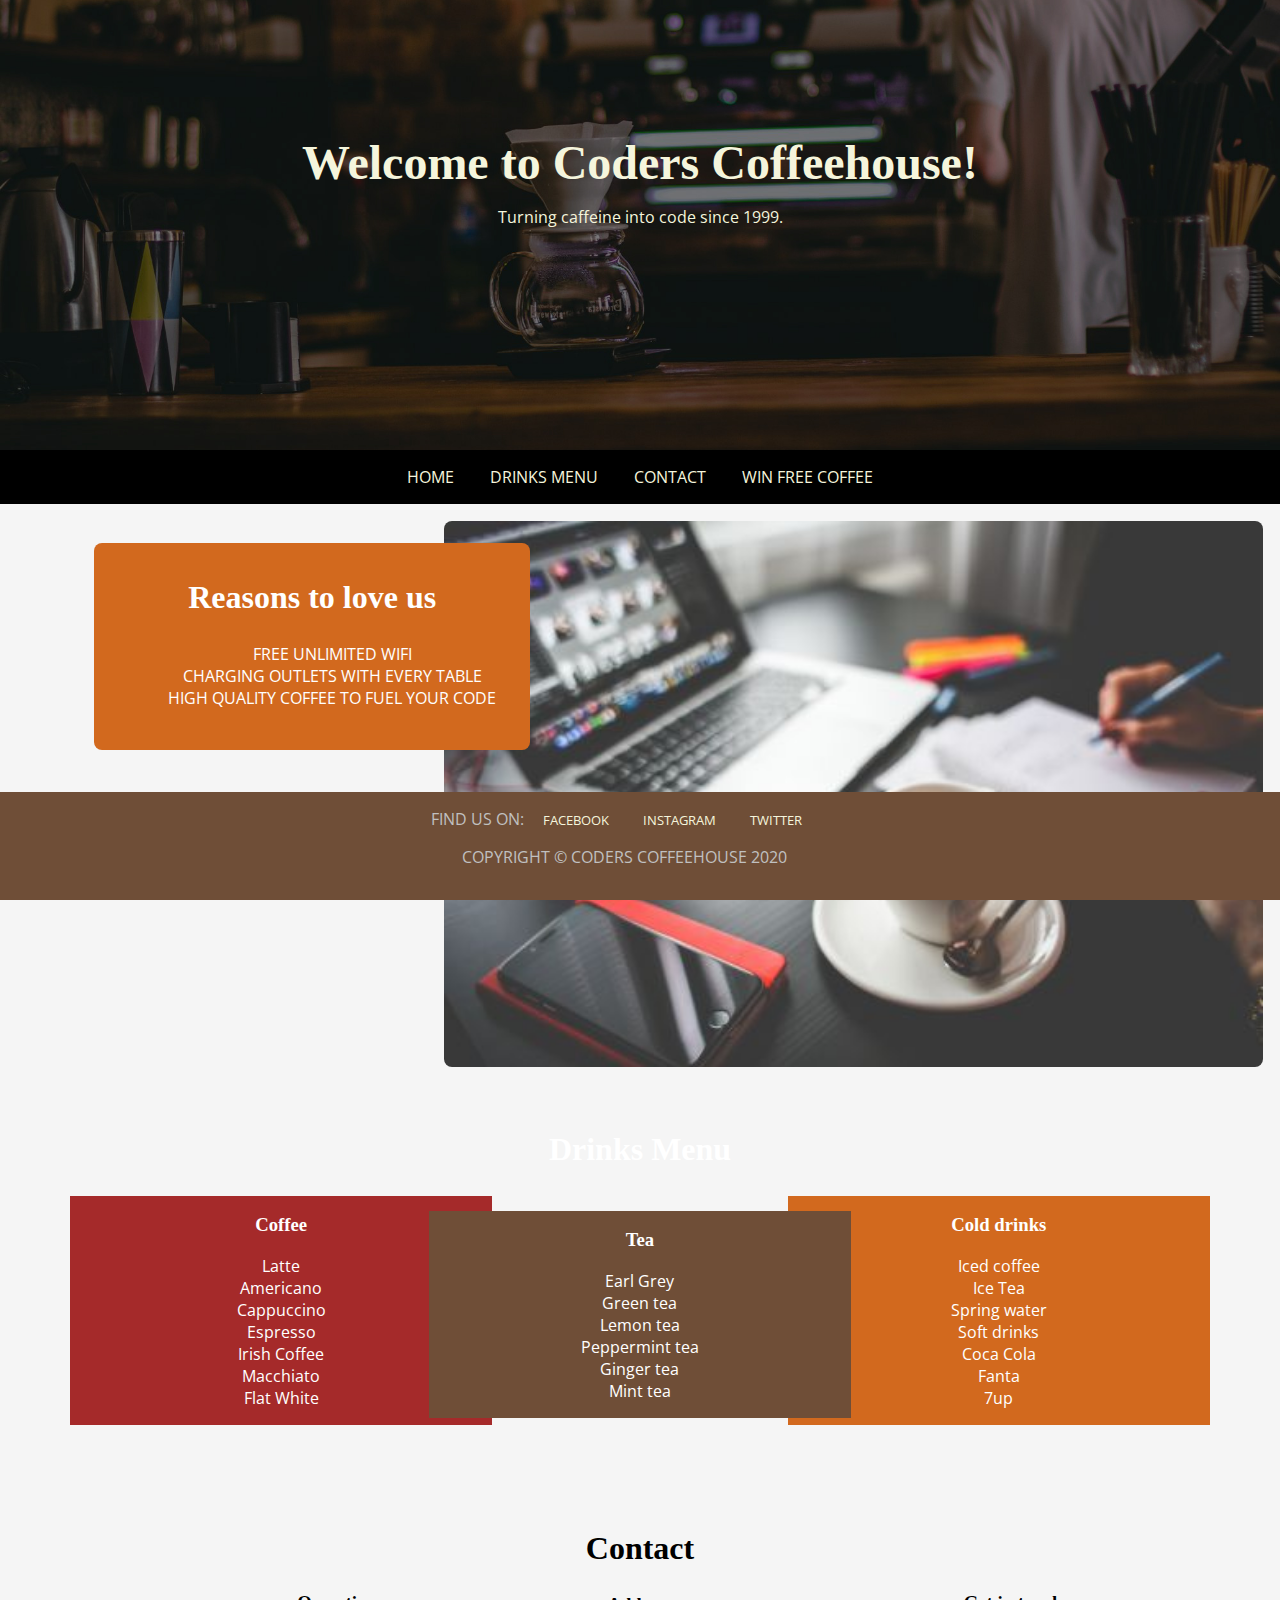
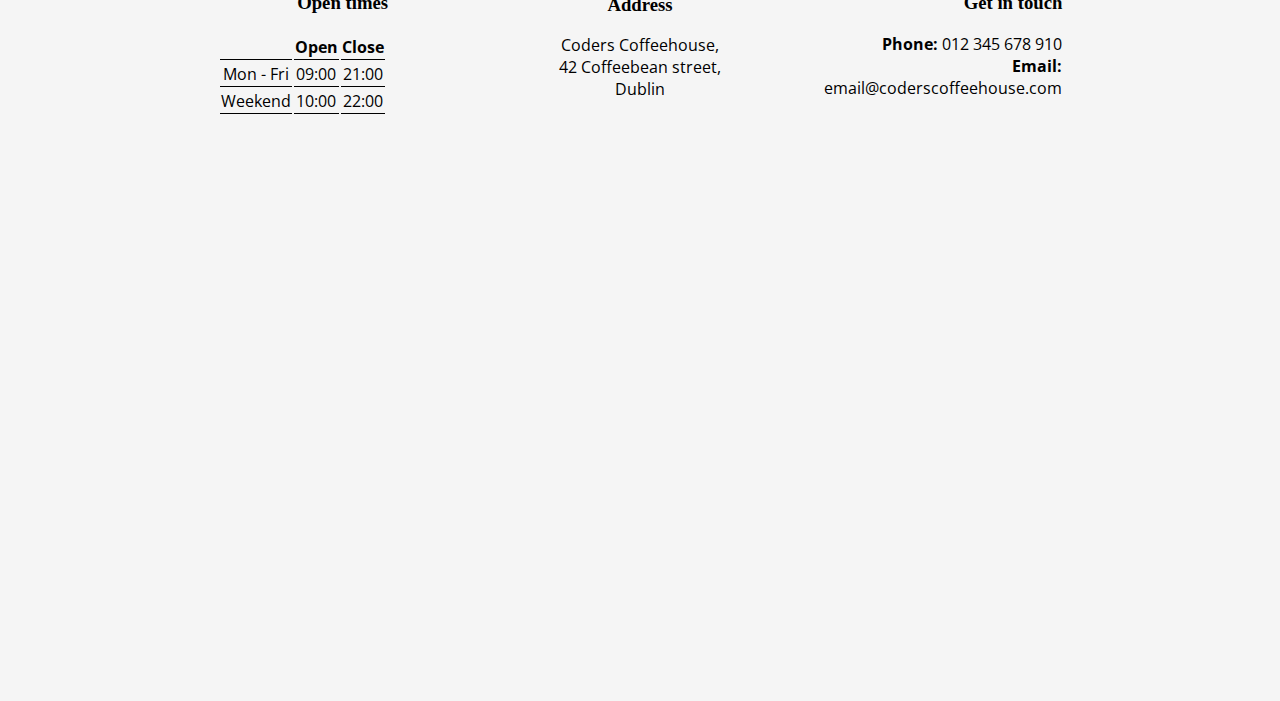
<file: index.html>
<!DOCTYPE html>
<html lang="en-US">

<head>
	<meta charset="UTF-8">
	<meta name="viewport" content="width=device-width, initial-scale=1.0">
	<meta name="description" content="Coders Coffeehouse, Dublin based coffeehouse offering free unlimited wife and quality caffeine to fuel your code.">
	<meta name="keywords" content="coffeehouse, coffee, developers cafe, free wifi, dublin">
	<meta name="author" content="Coders Coffeehouse">
	<link rel="icon" href="favicon.ico">
	<link rel="stylesheet" href="./assets/css/style.css">
	
	<title>Coders Coffeehouse</title>

</head>

<body>

	<header class="text-center page-header" id="home">
		<div class="vertical-center">
		<h1>Welcome to Coders Coffeehouse!</h1>
		<p>Turning caffeine into code since 1999.</p>
		</div>
	</header>

	<nav class="black-background text-center text-uppercase">
		<a href="#home" aria-label="Go to the top of the page">Home</a>
		<a href="#drinks" aria-label="Go to drinks menu section">Drinks Menu</a>
		<a href="#contact" aria-label="Go to contact information section">Contact</a>
		<a href="form.html" aria-label="Fill in our survey for your chance to win free coffee">Win Free Coffee</a>
	</nav>

	<section class="text-center">
		<div class="one-third-width-column text-center text-white float-left">
		<div class="text-white reasons-box">
			<h2>Reasons to love us</h2>
			<ol class="text-uppercase">
				<li>Free unlimited wifi</li>
				<li>Charging outlets with every table</li>
				<li>High quality coffee to fuel your code</li>
			</ol>
		</div>
	</div>
	<div class="two-thirds-width-column float-right">
		<img src="./assets/images/project-1.jpg" 
			alt="Cafe table with laptop and coffee" width="400">
			</div>
	<div class="spacer"></div>
	</section>


  <section id="drinks" class="text-center text-white">
    <h2>Drinks Menu</h2>
    <div id="coffee-box" class="drinks-box float-left">
      <h3>Coffee</h3>
      <ul>
        <li>Latte</li>
        <li>Americano</li>
        <li>Cappuccino</li>
        <li>Espresso</li>
        <li>Irish Coffee</li>
        <li>Macchiato</li>
        <li>Flat White</li>
      </ul>
    </div>

    <div id="tea-box" class="drinks-box">
      <h3>Tea</h3>
      <ul>
        <li>Earl Grey</li>
        <li>Green tea</li>
        <li>Lemon tea</li>
        <li>Peppermint tea</li>
        <li>Ginger tea</li>
        <li>Mint tea</li>
      </ul>
    </div>

    <div id="cold-drinks-box" class="drinks-box float-right">
		<h3>Cold drinks</h3>
		<ul>
			<li>Iced coffee</li>
			<li>Ice Tea</li>
			<li>Spring water</li>
			<li>Soft drinks
			<ul> 
				<li>Coca Cola</li>
				<li>Fanta</li>
				<li>7up</li>
			</ul>
			</li>
		</ul>
    </div>

  </section>


  <section id="contact">
    <h2 class="text-center">Contact</h2>
	<div class="contact-boxes-container">
		<div class="contact-box-left">
			<h3 class="text-center">Open times</h3>

			<table class="text-center">
			<tr>
				<th></th>
				<th>Open</th>
				<th>Close</th>	
			</tr>
			<tr>
				<td>Mon - Fri</td>
				<td>09:00</td>
				<td>21:00</td>
			</tr>
			<tr>
				<td>Weekend</td>
				<td>10:00</td>
				<td>22:00</td>
			</tr>	
			</table>
		</div>
		<div class="text-right contact-box-right">
			<h3>Get in touch</h3>

			<div>
			<span class="bold">Phone: </span>
			<span>012 345 678 910</span>
			</div>
			<div>
			<span class="bold">Email: </span>
			<span>email@coderscoffeehouse.com</span>
			</div>
		</div>
		<div class="contact-box-center">
			<h3>Address</h3>
			<p>Coders Coffeehouse,<br>42 Coffeebean street,<br>Dublin</p>
		</div>
	</div>
  </section>


  <section id="map-wrapper">
    <iframe id="map" src="https://bit.ly/2QVfkiy" width="100%" height="300"></iframe>
  </section>


	<footer class="text-uppercase">

		<span>Find us on:</span>

		<a href="https://www.facebook.com"  target="_blank" rel="noopener" aria-label="Find us on Facebook (link opens in a new tab)">Facebook</a>
		<a href="https://www.instagram.com" target="_blank" rel="noopener" aria-label="Find us on Instagram (link opens in a new tab)">Instagram</a>
		<a href="https://www.twitter.com"   target="_blank" rel="noopener" aria-label="Find us on Twitter (link opens in a new tab)">Twitter</a>

		<p>Copyright © Coders Coffeehouse 2020</p>
	
	</footer>

</body>

</html>
</file>
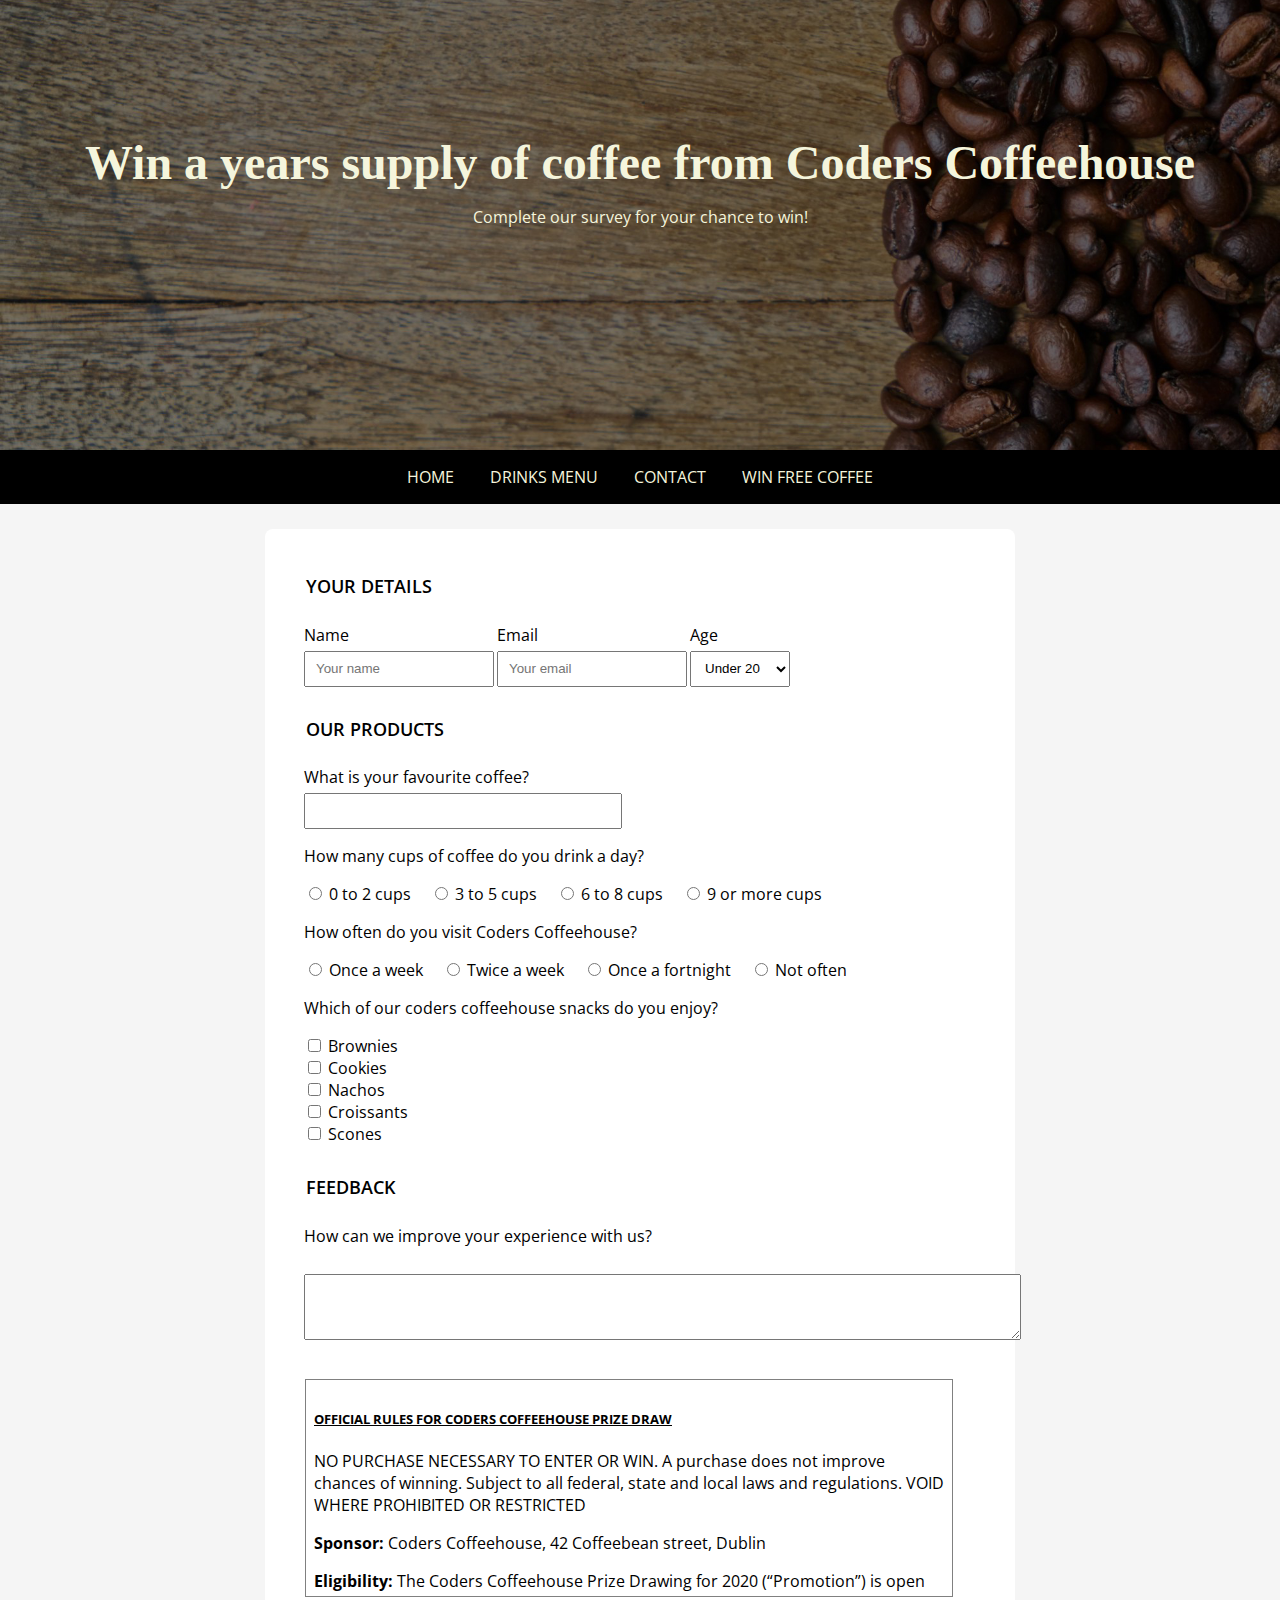
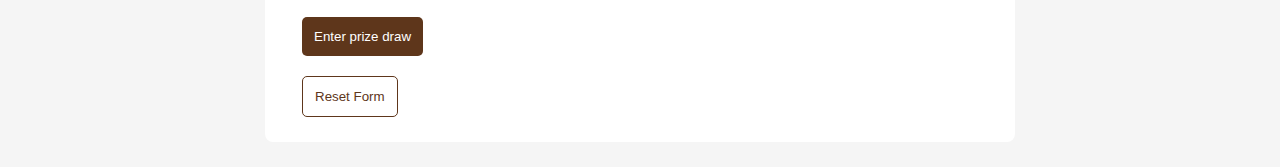
<file: form.html>
<!DOCTYPE html>
<html lang="en-US">

<head>
	<meta charset="UTF-8">
	<meta name="viewport" content="width=device-width, initial-scale=1.0">
	<meta name="description" content="Complete our survey for your chance to win a years supply of coffee from Coders Coffeehouse.">
	<meta name="keywords" content="coffeehouse, coffee, developers cafe, free wifi, dublin">
	<meta name="author" content="Coders Coffeehouse">
	<title>Win a years supply of coffee from Coders Coffeehouse</title>
	<link rel="icon" href="favicon.ico">
	<link rel="stylesheet" href="./assets/css/style.css">

</head>

<body>
	<header class="form-page-header page-header text-center">
		<div class="vertical-center">
			<h1>Win a years supply of coffee from Coders Coffeehouse</h1>
			<p>Complete our survey for your chance to win!</p>
		</div>
	</header>

	
	<nav class="black-background text-center text-uppercase">
		<a href="index.html#home" aria-label="Go to the top of the page">Home</a>
		<a href="index.html#drinks" aria-label="Go to drinks menu section">Drinks Menu</a>
		<a href="index.html#contact" aria-label="Go to contact information section">Contact</a>
		<a href="form.html" aria-label="Fill in our survey for your chance to win free coffee">Win Free Coffee</a>
	</nav>
	
	<form action="https://formdump.codeinstitute.net" method="POST">

	<fieldset>
		<legend>Your details</legend>

		<div class="float-left">
			<label for="name-field" class="block-label">Name</label>
			<input id="name-field" type="text" name="full_name" placeholder="Your name" required>
		</div>
		<div class="float-left">
			<label for="email-field" class="block-label">Email</label>
			<input id="email-field" type="email" name="email" placeholder="Your email" required>
		</div>

		<label for="age" class="block-label">Age</label>
		<select id="age" name="age" required>
			<option value="under-20">Under 20</option>
			<option value="20s">20-29</option>
			<option value="30s">30-39</option>
			<option value="40s">40-49</option>
			<option value="50s">50-59</option>
			<option value="60+">60+</option>
		</select>

	</fieldset>

		
		<fieldset>
			<legend>Our products</legend>
			<div>
				<label for="fav-coffee" class="block-label">What is your favourite coffee?</label>
				<input id="fav-coffee" list="coffees" name="fav-coffee" required>
				<datalist id="coffees">
					<option value="Latte">
					<option value="Americano">
					<option value="Cappuccino">
					<option value="Espresso">
					<option value="Flat-white">
				</datalist>
			</div>

			<p>How many cups of coffee do you drink a day?</p>

			<input id="0-2cups-radio" name="cups-a-day" value="0-2cups" type="radio" required>
			<label for="0-2cups-radio">0 to 2 cups</label>

			<input id="3-5cups-radio" name="cups-a-day" value="3-5cups" type="radio" required>
			<label for="3-5cups-radio">3 to 5 cups</label>

			<input id="6-8cups-radio" name="cups-a-day" value="6-8cups" type="radio" required>
			<label for="6-8cups-radio">6 to 8 cups</label>

			<input id="9plus-cups-radio" name="cups-a-day" value="9plus-cups" type="radio" required>
			<label for="9plus-cups-radio">9 or more cups</label>

			<p>How often do you visit Coders Coffeehouse?</p>

			<input id="once-a-week" name="visit-frequency" value="once-a-week" type="radio" required>
			<label for="once-a-week">Once a week</label>

			<input id="twice-a-week" name="visit-frequency" value="twice-a-week" type="radio" required>
			<label for="twice-a-week">Twice a week</label>

			<input id="once-a-fortnight" name="visit-frequency" value="once-a-fortnight" type="radio" required>
			<label for="once-a-fortnight">Once a fortnight</label>

			<input id="not-often" name="visit-frequency" value="not-often" type="radio" required>
			<label for="not-often">Not often</label>

			<p>Which of our coders coffeehouse snacks do you enjoy?</p>
			<div>
				<input type="checkbox" id="brownies-checkbox" name="brownies">
				<label for="brownies-checkbox">Brownies</label>
			</div>
			<div>
				<input type="checkbox" id="cookies-checkbox" name="cookies">
				<label for="cookies-checkbox">Cookies</label>
			</div>
			<div>
				<input type="checkbox" id="nachos-checkbox" name="nachos">
				<label for="nachos-checkbox">Nachos</label>
			</div>
			<div>
				<input type="checkbox" id="croissants-checkbox" name="croissants">
				<label for="croissants-checkbox">Croissants</label>
			</div>
			<div>
				<input type="checkbox" id="scones-checkbox" name="scones">
				<label for="scones-checkbox">Scones</label>
			</div>	
		</fieldset>

		<fieldset>
			<legend>Feedback</legend>
			<label for="feedback" class="block-label">How can we improve your experience with us?</label>
			<br>
			<textarea id="feedback" rows="4" cols="87" name="feedback"></textarea>
		</fieldset>
        <div id="terms">
            <h5 class="underline">OFFICIAL RULES FOR CODERS COFFEEHOUSE PRIZE DRAW</h5>
            <p>NO PURCHASE NECESSARY TO ENTER OR WIN. A purchase does not improve chances
                of winning. Subject to all federal, state and local laws and regulations. VOID WHERE
                PROHIBITED OR RESTRICTED</p>
            <p><span class="bold">Sponsor: </span>Coders Coffeehouse, 42 Coffeebean street, Dublin</p>

            <p><span class="bold">Eligibility: </span>
                The Coders Coffeehouse Prize Drawing for 2020 (“Promotion”) is open to all individuals who (i) are 21
                years of age or older at the
                time of entry, excluding of Sponsor and its
                parents, subsidiaries, affiliated companies and agents, and their immediate families or those
                living in the same household, are not eligible to enter.</p>

            <p><span class="bold">Promotion Period: </span>
                Entrants may participate in the Promotion between 00:01am GMT on
                January 1, 2020 through 23:01AM GMT on December 31, 2020 (“Promotion Period”). Sponsor's
                server is the official clock for this Promotion.
            </p>

            <p><span class="bold">Release: </span>
                BY ENTERING THE PROMOTION, ENTRANTS RELEASE AND HOLD HARMLESS
                SPONSOR AND ITS PARENTS, SUBSIDIARIES, AND AFFILIATED COMPANIES, AND
                EACH OF THEIR DIRECTORS, OFFICERS, EMPLOYEES, REPRESENTATIVES,
                VENDORS, PARTNERS AND AGENTS, FROM ANY AND ALL LIABILITY WHATSOEVER,
                AND WAIVE ANY AND ALL CAUSES OF ACTION, FOR OR RELATED TO ANY CLAIMS,
                COSTS, INJURIES, LOSSES, LIABILITIES, OR DAMAGES OF ANY KIND (INCLUDING,
                WITHOUT LIMITATION, PERSONAL INJURY, DEATH, DAMAGE TO OR DESTRUCTION OF
                PROPERTY, RIGHTS OF PUBLICITY OR PRIVACY, DEFAMATION OR PORTRAYAL IN A
                FALSE LIGHT) ARISING OUT OF OR IN CONNECTION WITH THE PROMOTION OR THE
                ACCEPTANCE, POSSESSION, OR USE OF THE PRIZE, WHETHER UNDER A THEORY OF
                CONTRACT, WARRANTY, TORT (INCLUDING, WITHOUT LIMITATION, NEGLIGENCE,
                WHETHER ACTIVE, PASSIVE, OR IMPUTED), STRICT LIABILITY, PRODUCT LIABILITY,
                CONTRIBUTION, OR ANY OTHER THEORY, TO THE EXTENT PERMITTED BY LAW.
            </p>

            <p><span class="bold">Winner Notification and Acceptance: </span>
                The potential winners will be notified on or about
                January 2nd 2021, via email. Winner may waive the right to receive the prize. The prize is nonassignable
                and non-transferable. Cash will not be awarded in lieu of the prize, but Sponsor
                reserves the right to substitute a prize of equal or greater value due to unavailability. The winner
                is solely responsible for reporting and payment of any federal, state and local taxes and for
                compliance with all laws associated with the use of the prize. The winner may be asked to
                execute and return to Sponsor an affidavit of eligibility and a liability release (except where
                prohibited by law) within fourteen (14) days of attempted notification. Non-compliance within
                that time period or failure to comply with any term or condition of these Official Rules may, at
                the sole discretion of Sponsor, result in a winner's disqualification and the selection of an
                alternate winner. Return of any prize/prize notification as undeliverable will result in
                disqualification and an alternate winner will be selected. All decisions of Sponsor are final and
                binding.
            </p>

            <p><span class="bold">Rules: </span>
                By entering the Promotion, entrant agrees to abide by the terms and conditions of these
                Official Rules, which are final on all matters pertaining to the Promotion, and warrants that
                he/she is eligible to participate in the Promotion. Submission of entry constitutes entrant’s
                consent for Sponsor to use entrant’s email address for purposes of marketing and promotion of
                Sponsor’s products and services.
            </p>
        </div>

		<input type="submit" class="block-label" value="Enter prize draw">
		<input type="reset" value="Reset Form">

	</form>
	
</body>

</html>
</file>
<file: assets/css/style.css>
@import url('https://fonts.googleapis.com/css?family=Merienda+One|Open+Sans&display=swap');

body {
	font-family: 'Open Sans', Arial, sans-serif;
	margin: 0;
	background-color: whitesmoke;
}

h1,h2,h3 {
	font-family: 'Merienda One', 'Brush Script MT', cursive;
}

h1 {
	font-size: 3rem;
	margin: 0;
}

h2 {
	font-size: xx-large;
}

header {
	color: beige;
}

header > p {
	color: white;
}

header {
	background-color: black;
}

#drinks {
	padding: 1rem 0;
	margin-bottom: 80px;
	background: url('../images/coffee-beans.jpg') center center / cover no-repeat fixed;
}

.text-white {
	color: #FFFFFF;
}

.black-background {
    background-color: black;
}

#home {
    background-image: url('../images/coffeehouse.jpg');
}

.page-header {
	height: 50vh;
	background: center 75% / cover no-repeat;
}

.form-page-header {
	background-image: url('../images/table.jpg')
}

.text-center {
    text-align: center;
}

.text-right {
    text-align: right;
}

strong {
	font-size: 1.3rem;
}

.text-uppercase {
    text-transform: uppercase;
}

.underline {
	text-decoration: underline;
}

nav {
	padding: 1rem;
}

nav > a {
	text-decoration: none;
	color: beige;
	margin: 1rem;
}

nav > a:hover {
	color: silver;
}

li {
    list-style-type: none;
}

.bold {
	font-weight: bold;
}

small {
	font-style: italic;
}

img {
	border-radius: 8px;
	width: 96%;
	margin: 2%;
}

#coffee-box {
	background-color: brown;
    position: relative;
    left: 70px;
    top: -15px;
}

#tea-box {
	background-color: #6f4e37;
	position: relative;
	z-index: 1;
}

#cold-drinks-box {
	background-color: chocolate;
    position: relative;
    right: 70px;
    top: -15px;
}

.vertical-center {
    position: relative;
    top: 30%;
}

.one-third-width-column {
    width: 33.33%;
    display: inline-block;
}

.two-thirds-width-column {
    width: 66.66%;
    display: inline-block;
}

.reasons-box {
	padding: 10px 5px 25px 5px;
	border-radius: 8px;
	width: 100%;
	margin: 2%;
	background-color: chocolate;
    position: relative;
    left: 20%;
    top: 30px;
}

.drinks-box {
	width: 33%;
	margin: 1rem 0;
	display: inline-block;
}

/* padding to allow for fixed footer */
#contact {
    margin-bottom: 50px;
}

.contact-boxes-container {
    width: 66%;
    margin: 0 auto;
}

.contact-box-left {
    width: 250px;
    margin-top: -20px;
	float: left;
}

.contact-box-right {
    width: 250px;
    text-align: right;
    margin-top: -20px;
	float: right;
}

.spacer {
    clear: both;
}

.contact-box-center {
    width: 250px;
    height: 250px;
    margin: 0 auto;
    text-align: center;
}

th,
td {
    border-bottom: 1px solid black;
}

ul {
	padding: 0;
}

#reasons li {
    margin-top: 5%;
}

a:hover {
	text-decoration: none;
	color: chocolate;
}

footer {
	background-color: #6f4e37;
	padding: 1em;
	text-align: center;
    width: 100%;
    position: fixed;
    bottom: 0;
    right: 0;
	z-index: 3;
}

footer > span {
	color: silver;
}

footer > a {
	color: beige;
	text-decoration: none;
	padding: 0 15px;
	font-size: 0.8rem;
}

footer > p {
	color: silver;
}

fieldset {
	border: none;
	margin-top: 20px;
}

input[type=submit] {
	margin-top: 20px;
	margin-left: 0.75rem;
	padding: 0.75rem;
	background-color: #5e361b;
	color: white;
	border: none;
	border-radius: 5px;
}

input[type=reset] {

	margin-top: 20px;
    margin-left: 0.75rem;
    padding: 0.75rem;
    background-color: white;
    color: #5e361b;
    border: 1px solid #5e361b;
    border-radius: 5px;
}
	

input[type=text],
input[type=email],
input[list=coffees] {
    height: 30px;
    width: 90%;
    padding-left: 10px;
	margin: 0 auto;
}

/* overrides css above */
input[list=coffees] {
    width: 45%;
}

select {
    height: 36px;
    width: 100px;
    padding-left: 10px;
}

form {
	width: 700px;
	padding: 25px;
	border-radius: 8px;
	margin: 25px auto;
	background-color: white;
}

.block-label {
	display: block;
}

legend {
	font-size: large;
	font-weight: 600;
	text-transform: uppercase;
	margin: 20px 0 10px 0;
}

.float-left {
    float: left;
}

.float-right {
    float: right;
}

label {
    margin: 10px 15px 5px 0;
}

.checkboxes-box div {
    margin-top: 15px;
}

#reasons li {
    margin-top: 5%;
}

#terms {
    height: 200px;
    width: 90%;
    padding: 0.5rem;
    margin: 1.5rem 0 0 15px;
    border: 1px solid grey;
    overflow: scroll;
}

/* map */
#map-wrapper {

    height: 300px;
    margin-bottom: 107px;
}

#map {
    height: 100%;
    width: 100%;
    border: none;
}
</file>
